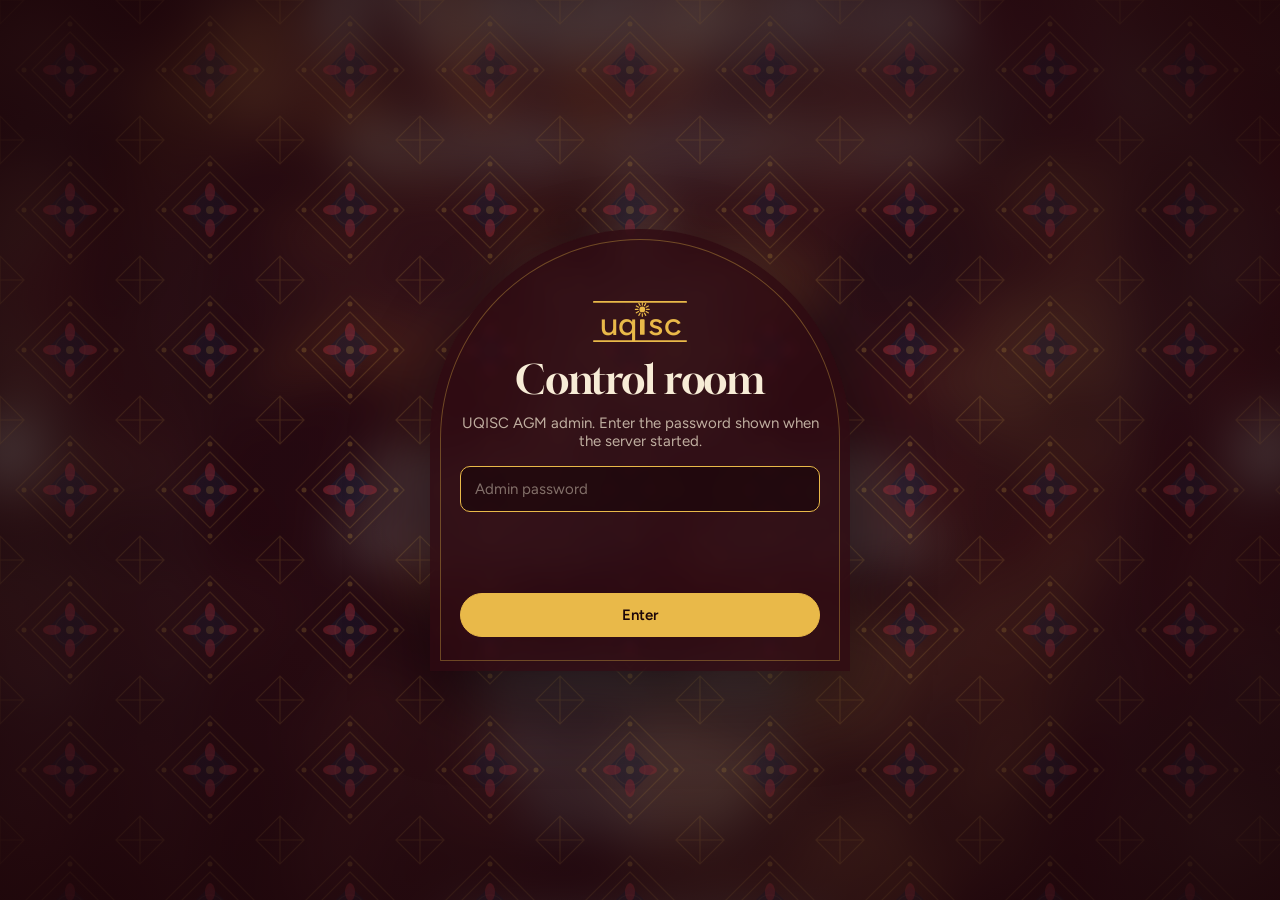
<file: admin.html>
<!doctype html>
<html lang="en">
<head>
<meta charset="utf-8">
<meta name="viewport" content="width=device-width, initial-scale=1">
<meta name="theme-color" content="#2b0a10">
<title>UQISC AGM — Admin</title>
<link rel="preconnect" href="https://fonts.googleapis.com">
<link rel="preconnect" href="https://fonts.gstatic.com" crossorigin>
<link href="https://fonts.googleapis.com/css2?family=Figtree:wght@400;500;600;700;800&family=Gloock&display=swap" rel="stylesheet">
<link rel="stylesheet" href="/theme.css">
<style>
  body { font-size: 15px; }
  .wrap { max-width: 1280px; margin: 0 auto; padding: 18px 16px 60px; }
  header.top { display: flex; align-items: center; gap: 16px; flex-wrap: wrap; padding: 6px 0 18px; border-bottom: 1px solid var(--line); }
  header.top .logo { width: 96px; }
  header.top h1 { font-size: 30px; }
  header.top .spacer { flex: 1; }
  header.top .links { display: flex; gap: 8px; flex-wrap: wrap; }

  .strip { display: grid; grid-template-columns: repeat(auto-fit, minmax(240px, 1fr)); gap: 12px; margin: 18px 0; }
  .card { background: var(--panel); border: 1px solid var(--line); border-radius: var(--radius); padding: 16px; backdrop-filter: blur(6px); -webkit-backdrop-filter: blur(6px); }
  .card h3 { margin: 0 0 10px; font-size: 12px; letter-spacing: .12em; text-transform: uppercase; color: var(--cream-dim); font-weight: 700; display: flex; align-items: center; gap: 8px; justify-content: space-between; }
  .big { font-size: 34px; font-weight: 800; color: var(--gold); letter-spacing: .14em; font-variant-numeric: tabular-nums; }
  .big.num { letter-spacing: 0; }
  .row { display: flex; gap: 8px; flex-wrap: wrap; align-items: center; }
  .stack { display: grid; gap: 10px; }
  .small { font-size: 13px; }

  nav.tabs { display: flex; gap: 6px; flex-wrap: wrap; border-bottom: 1px solid var(--line); margin: 6px 0 20px; }
  nav.tabs button { background: none; border: 0; border-bottom: 2.5px solid transparent; padding: 10px 14px; font-weight: 700; color: var(--cream-dim); cursor: pointer; }
  nav.tabs button[aria-selected="true"] { color: var(--gold); border-bottom-color: var(--gold); }
  nav.tabs .count { font-size: 12px; color: var(--cream-faint); margin-left: 4px; }

  .group-title { text-align: center; margin: 28px 0 14px; font-size: 22px; }
  .group-title:first-child { margin-top: 4px; }
  .grid { display: grid; grid-template-columns: repeat(auto-fill, minmax(340px, 1fr)); gap: 14px; }
  @media (max-width: 400px) { .grid { grid-template-columns: 1fr; } }
  .pos { display: grid; gap: 12px; align-content: start; }
  .pos.live { border-color: var(--ok); box-shadow: 0 0 0 1px var(--ok) inset; }
  .pos-head { display: flex; justify-content: space-between; align-items: flex-start; gap: 10px; }
  .pos-head h4 { margin: 0; font-family: var(--display); font-weight: 400; font-size: 24px; line-height: 1.05; }
  .pos-head .seats { font-size: 13px; color: var(--cream-dim); margin-top: 4px; }
  .cands { list-style: none; margin: 0; padding: 0; display: grid; gap: 6px; }
  .cands li { display: flex; align-items: center; gap: 8px; padding: 8px 8px 8px 12px; border-radius: 10px; background: rgba(20,4,7,.45); border: 1px solid var(--line); }
  .cands li .who { flex: 1; min-width: 0; }
  .cands li .who b { display: block; overflow-wrap: anywhere; }
  .cands li .who span { font-size: 13px; color: var(--cream-dim); }
  .empty { color: var(--cream-faint); font-style: italic; font-size: 14px; padding: 4px 0; }
  .addform { display: grid; grid-template-columns: 1fr auto; gap: 8px; }
  .addform .input { min-height: 40px; padding: 8px 12px; }
  .addform .blurb { grid-column: 1 / -1; }
  .pollbox { border-top: 1px dashed var(--line); padding-top: 12px; display: grid; gap: 10px; }
  .check { display: inline-flex; align-items: center; gap: 8px; font-size: 14px; color: var(--cream-dim); cursor: pointer; }
  .check input { width: 18px; height: 18px; accent-color: var(--gold); }
  .progress { height: 8px; border-radius: 8px; background: rgba(233,185,73,.14); overflow: hidden; }
  .progress i { display: block; height: 100%; background: var(--ok); transition: width .4s; }
  .res { display: grid; gap: 6px; }
  .res .r { display: grid; grid-template-columns: minmax(0, 1fr) 46px; gap: 4px 10px; align-items: center; font-size: 14px; }
  .res .r .lbl { overflow: hidden; text-overflow: ellipsis; white-space: nowrap; }
  .res .r .lbl.win { color: var(--gold); font-weight: 700; }
  .res .r .n { text-align: right; font-weight: 700; font-variant-numeric: tabular-nums; }
  .res .r .b { grid-column: 1 / -1; height: 5px; border-radius: 5px; background: rgba(233,185,73,.12); overflow: hidden; }
  .res .r .b i { display: block; height: 100%; background: var(--rose); }
  .res .r .b i.win { background: var(--gold); }
  .tie { color: var(--danger); font-weight: 700; font-size: 14px; }

  .two { display: grid; grid-template-columns: minmax(280px, 380px) 1fr; gap: 18px; align-items: start; }
  @media (max-width: 820px) { .two { grid-template-columns: 1fr; } }
  .list { display: grid; gap: 12px; }
  .award-card { display: flex; gap: 14px; align-items: center; justify-content: space-between; flex-wrap: wrap; }
  .award-card .t { font-family: var(--display); font-size: 22px; }
  .award-card .rcp { color: var(--gold); font-weight: 700; }
  .attendees { list-style: none; padding: 0; margin: 0; display: grid; grid-template-columns: repeat(auto-fill, minmax(240px, 1fr)); gap: 8px; }
  .attendees li { display: flex; align-items: center; justify-content: space-between; gap: 8px; padding: 8px 8px 8px 12px; border-radius: 10px; background: rgba(20,4,7,.45); border: 1px solid var(--line); }
  .attendees li span { font-size: 12px; color: var(--cream-faint); }

  .login { min-height: 100dvh; display: grid; place-items: center; padding: 16px; }
  .login form { width: min(420px, 100%); padding: 70px 30px 34px; text-align: center; display: grid; gap: 16px; }
  .login .logo { margin: 0 auto; width: 120px; }
</style>
</head>
<body>
<div class="backdrop" aria-hidden="true"></div>
<div class="conn" id="conn" hidden><span class="dot"></span><span>Reconnecting…</span></div>
<div id="root"></div>

<script src="/common.js"></script>
<script>
const KEY = "uqisc_agm_admin", TAB = "uqisc_agm_tab";
const root = document.getElementById("root");
const esc = UQ.esc;
let key = UQ.storage.get(KEY), v = null, tab = UQ.storage.get(TAB) || "elections", live = null;

// ---------------------------------------------------------------- login
function login(msg = "") {
  root.innerHTML = `<div class="login"><form class="arch" id="loginForm">${UQ.logo()}
    <h1 class="display" style="font-size:40px">Control room</h1>
    <p class="muted" style="margin:0">UQISC AGM admin. Enter the password shown when the server started.</p>
    <input class="input" type="password" id="pw" placeholder="Admin password" autofocus>
    <p class="error-msg">${esc(msg)}</p>
    <button class="btn primary">Enter</button></form></div>`;
  document.getElementById("loginForm").onsubmit = async (e) => {
    e.preventDefault();
    const pw = document.getElementById("pw").value;
    try { await UQ.post("/api/admin/login", {}, { "X-Admin-Key": pw }); key = pw; UQ.storage.set(KEY, pw); start(); }
    catch (err) { login(err.message); }
  };
}

async function act(action, body = {}) {
  try { return await UQ.post("/api/admin/" + action, body, { "X-Admin-Key": key }); }
  catch (err) {
    if (err.status === 401) { UQ.storage.del(KEY); live && live.close(); login("Session expired. Log in again."); }
    UQ.toast(err.message, true);
    throw err;
  }
}

// ---------------------------------------------------------------- helpers
const latestPoll = (pid) => [...v.polls].reverse().find((p) => p.positionId === pid && !p.superseded);
const onAir = (p) => (v.screen.mode === "voting" || v.screen.mode === "results") && v.screen.pollId === p.id;
const fmtTime = (t) => new Date(t * 1000).toLocaleTimeString([], { hour: "numeric", minute: "2-digit" });

function statusPill(p) {
  if (!p) return `<span class="pill">No vote yet</span>`;
  const air = onAir(p) ? ` <span class="pill onair">On air</span>` : "";
  return (p.status === "open" ? `<span class="pill open"><span class="dot pulse"></span>Voting</span>` : `<span class="pill closed">Closed</span>`) + air;
}

function results(p) {
  const t = p.tally, max = Math.max(1, ...Object.values(t.counts));
  const rows = [...p.options].sort((a, b) => t.counts[b.id] - t.counts[a.id]);
  return `<div class="res">${rows.map((o) => {
    const win = t.winners.includes(o.id), tie = t.tied.includes(o.id);
    return `<div class="r"><span class="lbl ${win || tie ? "win" : ""}">${win ? "★ " : tie ? "= " : ""}${esc(o.label)}${tie ? " (tie)" : ""}</span><span class="n">${t.counts[o.id]}</span>
      <span class="b"><i class="${win ? "win" : ""}" style="width:${(t.counts[o.id] / max) * 100}%"></i></span></div>`;
  }).join("")}</div>${t.tie ? `<div class="tie">Tie for the last seat — consider a run-off.</div>` : ""}`;
}

function pollControls(p, { rerun } = {}) {
  const n = v.attendeeCount, b = p.tally.ballots;
  const air = onAir(p);
  if (p.status === "open") {
    return `<div class="row" style="justify-content:space-between"><b>${b} <span class="muted" style="font-weight:500">of ${n} voted</span></b>
        <span class="small faint">opened ${fmtTime(p.openedAt)}</span></div>
      <div class="progress"><i style="width:${n ? Math.min(100, (b / n) * 100) : 0}%"></i></div>
      <div class="row">
        <button class="btn primary sm" data-act="closePoll" data-poll="${p.id}">Close voting</button>
        ${air && v.screen.mode === "voting" ? `<button class="btn sm" data-act="screenWait">Take off screen</button>`
          : `<button class="btn sm" data-act="screen" data-mode="voting" data-poll="${p.id}">Show on screen</button>`}
      </div>`;
  }
  return `${results(p)}
    <div class="row small faint">${b} ballots · closed ${p.closedAt ? fmtTime(p.closedAt) : ""}</div>
    <div class="row">
      ${air && v.screen.mode === "results" ? `<button class="btn sm live" data-act="screenWait">● On air — take off</button>`
        : `<button class="btn primary sm" data-act="screen" data-mode="results" data-poll="${p.id}">Air results</button>`}
      <button class="btn sm" data-act="reopenPoll" data-poll="${p.id}">Reopen</button>
      ${rerun ? `<button class="btn sm" data-act="rerun" data-pid="${rerun}">Re-run vote</button>`
        : `<button class="btn danger sm" data-act="deletePoll" data-poll="${p.id}">Delete</button>`}
    </div>`;
}

// ---------------------------------------------------------------- sections
function positionCard(pos) {
  const cands = v.candidates[pos.id] || [];
  const p = latestPoll(pos.id);
  const locked = p && p.status === "open";
  return `<article class="card pos ${locked ? "live" : ""}">
    <div class="pos-head"><div><h4>${esc(pos.title)}</h4>
      <div class="seats">${pos.seats > 1 ? `${pos.seats} seats · voters choose up to ${pos.seats}` : "1 seat"}</div></div>
      <div class="row" style="justify-content:flex-end">${statusPill(p)}</div></div>
    <ul class="cands">${cands.length ? cands.map((c, i) => `<li><div class="who"><b>${esc(c.name)}</b>${c.blurb ? `<span>${esc(c.blurb)}</span>` : ""}</div>
      <button class="btn icon" title="Move up" data-act="moveCandidate" data-pid="${pos.id}" data-cid="${c.id}" data-dir="-1" ${i === 0 || locked ? "disabled" : ""}>↑</button>
      <button class="btn icon" title="Move down" data-act="moveCandidate" data-pid="${pos.id}" data-cid="${c.id}" data-dir="1" ${i === cands.length - 1 || locked ? "disabled" : ""}>↓</button>
      <button class="btn icon danger" title="Remove" data-act="removeCandidate" data-pid="${pos.id}" data-cid="${c.id}" data-name="${esc(c.name)}" ${locked ? "disabled" : ""}>✕</button></li>`).join("")
      : `<li class="empty" style="background:none;border:0;padding:0">No candidates yet</li>`}</ul>
    <form class="addform" data-form="cand" data-pid="${pos.id}">
      <input class="input" id="cn-${pos.id}" placeholder="Add candidate (incl. floor nominations)" maxlength="60" ${locked ? "disabled" : ""}>
      <button class="btn sm" ${locked ? "disabled" : ""}>Add</button>
      <input class="input blurb" id="cb-${pos.id}" placeholder="Optional one-liner (e.g. degree, year)" maxlength="140" ${locked ? "disabled" : ""}>
    </form>
    <div class="pollbox">${p ? pollControls(p, { rerun: pos.id }) : `
      <div class="row" style="justify-content:flex-end">
        <button class="btn primary sm" data-act="openPos" data-pid="${pos.id}" ${cands.length ? "" : "disabled"}>Open voting</button>
      </div>`}</div>
  </article>`;
}

function electionsTab() {
  const groups = [];
  for (const pos of v.positions) {
    let g = groups.find((x) => x.name === pos.group);
    if (!g) groups.push((g = { name: pos.group, items: [] }));
    g.items.push(pos);
  }
  return groups.map((g) => `<h2 class="group-title"><span class="eyebrow">${esc(g.name)}</span></h2>
    <div class="grid">${g.items.map(positionCard).join("")}</div>`).join("");
}

function motionsTab() {
  const polls = v.polls.filter((p) => p.kind === "custom").reverse();
  return `<div class="two">
    <form class="card stack" data-form="custom">
      <h3>New motion / poll</h3>
      <div class="field"><label for="m-title">Question</label><input class="input" id="m-title" maxlength="140" placeholder="e.g. Adopt the amended constitution?"></div>
      <div class="field"><label for="m-sub">Details (optional)</label><input class="input" id="m-sub" maxlength="200" placeholder="Moved by … seconded by …"></div>
      <div class="field"><label for="m-opts">Options, one per line</label><textarea class="input" id="m-opts" rows="4">For\nAgainst</textarea></div>
      <div class="row" style="justify-content:space-between">
        <div class="field" style="grid-auto-flow:column;align-items:center;gap:8px"><label for="m-max">Max choices</label>
          <input class="input" id="m-max" type="number" min="1" max="12" value="1" style="width:76px;min-height:40px"></div>
      </div>
      <button class="btn primary">Create &amp; open voting</button>
      <p class="small faint" style="margin:0">Opening a poll closes any other open poll.</p>
    </form>
    <div class="list">${polls.length ? polls.map((p) => `<article class="card pos ${p.status === "open" ? "live" : ""}">
        <div class="pos-head"><div><h4>${esc(p.title)}</h4>${p.subtitle ? `<div class="seats">${esc(p.subtitle)}</div>` : ""}</div><div class="row">${statusPill(p)}</div></div>
        <div class="pollbox">${pollControls(p)}</div></article>`).join("")
      : `<div class="card empty">No motions yet. Use this for constitutional amendments, procedural votes, or anything else the meeting needs to decide.</div>`}</div>
  </div>`;
}

function awardsTab() {
  const air = (a) => v.screen.mode === "award" && v.screen.awardId === a.id;
  return `<div class="two">
    <form class="card stack" data-form="award">
      <h3>New special award</h3>
      <div class="field"><label for="aw-title">Award</label><input class="input" id="aw-title" maxlength="80" placeholder="e.g. Volunteer of the Year"></div>
      <div class="field"><label for="aw-rcp">Recipient</label><input class="input" id="aw-rcp" maxlength="80" placeholder="Name"></div>
      <div class="field"><label for="aw-blurb">Citation (optional)</label><textarea class="input" id="aw-blurb" maxlength="240" rows="3" placeholder="For going above and beyond at Diwali Night…"></textarea></div>
      <button class="btn primary">Add award</button>
    </form>
    <div class="list">${v.awards.length ? v.awards.map((a, i) => `<article class="card award-card">
        <div><div class="t">${esc(a.title)}</div><div class="rcp">${esc(a.recipient)}</div>${a.blurb ? `<div class="small muted" style="margin-top:4px">${esc(a.blurb)}</div>` : ""}</div>
        <div class="row">
          ${air(a) ? `<button class="btn sm live" data-act="screenWait">● On air — take off</button>`
            : `<button class="btn primary sm" data-act="screen" data-mode="award" data-award="${a.id}">Present on screen</button>`}
          <button class="btn icon" title="Move up" data-act="moveAward" data-award="${a.id}" data-dir="-1" ${i === 0 ? "disabled" : ""}>↑</button>
          <button class="btn icon" title="Move down" data-act="moveAward" data-award="${a.id}" data-dir="1" ${i === v.awards.length - 1 ? "disabled" : ""}>↓</button>
          <button class="btn icon danger" title="Delete" data-act="removeAward" data-award="${a.id}" data-name="${esc(a.title)}">✕</button>
        </div></article>`).join("") : `<div class="card empty">No awards yet. Add them here, then present each one on the big screen when it's time.</div>`}</div>
  </div>`;
}

function attendeesTab() {
  const q = (document.getElementById("att-q")?.value || "").trim().toLowerCase();
  const list = [...v.attendees].sort((a, b) => a.name.localeCompare(b.name))
    .filter((a) => !q || a.name.toLowerCase().includes(q) || (a.code || "").toLowerCase().includes(q));
  return `<div class="card stack">
    <div class="row" style="justify-content:space-between">
      <h3 style="margin:0">${v.attendeeCount} checked in · ${v.codesTotal - v.codesUsed} codes unused</h3>
      <button class="btn danger sm" data-act="resetAttendance">Clear all check-ins</button>
    </div>
    <input class="input" id="att-q" placeholder="Search by name or code" style="max-width:340px;min-height:40px">
    <p class="small faint" style="margin:0">Removing someone signs their phone out and frees their code, so they can check in again with the same card (e.g. on a new phone). Votes already cast are kept.</p>
    ${list.length ? `<ul class="attendees">${list.map((a) => `<li><div><b>${esc(a.name)}</b><br><span>Code ${esc(a.code || "—")} · ${fmtTime(a.joinedAt)}</span></div>
      <button class="btn icon danger" title="Remove" data-act="removeAttendee" data-id="${a.id}" data-name="${esc(a.name)}">✕</button></li>`).join("")}</ul>`
      : `<div class="empty">${q ? "No matches." : "Nobody has checked in yet."}</div>`}
  </div>`;
}

function settingsTab() {
  return `<div class="two">
    <form class="card stack" data-form="event">
      <h3>Event details</h3>
      <div class="field"><label for="ev-title">Title</label><input class="input" id="ev-title" maxlength="80" value="${esc(v.event.title)}"></div>
      <div class="field"><label for="ev-sub">Subtitle</label><input class="input" id="ev-sub" maxlength="80" value="${esc(v.event.subtitle)}"></div>
      <button class="btn primary">Save</button>
    </form>
    <div class="card stack">
      <h3>Voting codes</h3>
      <p class="small muted" style="margin:0">${v.codesTotal} single-use personal codes. Print them, cut them out and hand one to each member as they arrive.</p>
      <div class="row"><a class="btn primary sm" href="/codes" target="_blank" rel="noopener">Print code cards ↗</a>
        <button class="btn danger sm" data-act="regenerateCodes">Generate new codes</button></div>
      <p class="small faint" style="margin:0">Generating new codes makes every printed card useless and signs everyone out.</p>
    </div>
    <div class="card stack">
      <h3>Danger zone</h3>
      <p class="small muted" style="margin:0">Wipes every candidate, poll, result, award and check-in. Voting codes are kept (and freed up). Download results first.</p>
      <div class="row"><a class="btn sm" href="/api/admin/export.csv?key=${encodeURIComponent(key)}">Download results CSV</a>
        <button class="btn danger sm" data-act="factoryReset">Reset everything</button></div>
    </div>
  </div>`;
}

// ---------------------------------------------------------------- main render
function screenLabel() {
  const s = v.screen;
  if (s.mode === "award") return `Award: ${v.awards.find((a) => a.id === s.awardId)?.title || ""}`;
  const p = v.polls.find((x) => x.id === s.pollId);
  if (s.mode === "voting" && p) return `Live vote: ${p.title}`;
  if (s.mode === "results" && p) return `Results: ${p.title}`;
  return "Waiting screen";
}

function draw() {
  if (!v) return;
  const active = v.polls.find((p) => p.id === v.activePollId);
  const tabs = [["elections", "Elections"], ["motions", "Motions"], ["awards", "Awards", v.awards.length], ["attendees", "Attendees", v.attendeeCount], ["settings", "Settings"]];
  const body = { elections: electionsTab, motions: motionsTab, awards: awardsTab, attendees: attendeesTab, settings: settingsTab }[tab]();
  UQ.render(root, `<div class="wrap">
    <header class="top">${UQ.logo()}<h1 class="display">Control room</h1><span class="spacer"></span>
      <div class="links">
        <a class="btn sm" href="/screen" target="_blank" rel="noopener">Open big screen ↗</a>
        <a class="btn sm" href="/" target="_blank" rel="noopener">Audience view ↗</a>
        <button class="btn sm" data-act="logout">Log out</button>
      </div></header>

    <section class="strip">
      <div class="card"><h3>Check-in ${v.checkinOpen ? `<span class="pill open">Open</span>` : `<span class="pill">Closed</span>`}</h3>
        <div class="big num">${v.attendeeCount}</div>
        <div class="small faint">members checked in · ${v.codesUsed} of ${v.codesTotal} codes used</div>
        <div class="row" style="margin-top:10px">
          <button class="btn sm ${v.checkinOpen ? "" : "primary"}" data-act="checkin" data-open="${!v.checkinOpen}">${v.checkinOpen ? "Close check-in" : "Reopen check-in"}</button>
          <a class="btn sm" href="/codes" target="_blank" rel="noopener">Print codes ↗</a>
        </div></div>
      <div class="card"><h3>Open vote ${active ? `<span class="pill open"><span class="dot pulse"></span>Live</span>` : ""}</h3>
        ${active ? `<div style="font-weight:700;font-size:17px">${esc(active.title)}</div>
          <div class="small muted">${active.tally.ballots} of ${v.attendeeCount} voted</div>
          <div class="row" style="margin-top:10px"><button class="btn primary sm" data-act="closePoll" data-poll="${active.id}">Close voting</button></div>`
          : `<div class="small muted">No vote is open. Audience phones show the waiting screen.</div>`}</div>
      <div class="card"><h3>Big screen ${v.screen.mode !== "waiting" ? `<span class="pill onair">On air</span>` : ""}</h3>
        <div style="font-weight:700">${esc(screenLabel())}</div>
        <div class="row" style="margin-top:10px">
          <button class="btn sm" data-act="screenWait" ${v.screen.mode === "waiting" ? "disabled" : ""}>Back to waiting</button>
        </div></div>
    </section>

    <nav class="tabs" role="tablist">${tabs.map(([id, label, n]) => `<button role="tab" aria-selected="${tab === id}" data-tab="${id}">${label}${n != null ? `<span class="count">${n}</span>` : ""}</button>`).join("")}</nav>
    <main>${body}</main>
  </div>`);
}

// ---------------------------------------------------------------- events
root.addEventListener("click", async (e) => {
  const t = e.target.closest("[data-tab]");
  if (t) { tab = t.dataset.tab; UQ.storage.set(TAB, tab); return draw(); }
  const b = e.target.closest("[data-act]");
  if (!b || b.disabled) return;
  const d = b.dataset;
  try {
    switch (d.act) {
      case "logout": UQ.storage.del(KEY); live && live.close(); return login();
      case "moveCandidate": return await act("moveCandidate", { positionId: d.pid, candidateId: d.cid, dir: +d.dir });
      case "removeCandidate":
        if (confirm(`Remove ${d.name}?`)) await act("removeCandidate", { positionId: d.pid, candidateId: d.cid });
        return;
      case "openPos":
        await act("openPositionPoll", { positionId: d.pid });
        return UQ.toast("Voting is open — ballots are on everyone's phones.");
      case "rerun":
        if (confirm("Re-run this vote? The previous result will be discarded and a fresh ballot opened with the current candidate list.")) {
          await act("openPositionPoll", { positionId: d.pid });
          UQ.toast("New vote opened.");
        }
        return;
      case "closePoll": await act("closePoll", { pollId: d.poll }); return UQ.toast("Voting closed.");
      case "reopenPoll": return await act("reopenPoll", { pollId: d.poll });
      case "deletePoll": if (confirm("Delete this poll and its results?")) await act("deletePoll", { pollId: d.poll }); return;
      case "screen": return await act("setScreen", { mode: d.mode, pollId: d.poll, awardId: d.award });
      case "screenWait": return await act("setScreen", { mode: "waiting" });
      case "moveAward": return await act("moveAward", { awardId: d.award, dir: +d.dir });
      case "removeAward": if (confirm(`Delete “${d.name}”?`)) await act("removeAward", { awardId: d.award }); return;
      case "checkin": return await act("setCheckin", { open: d.open === "true" });
      case "regenerateCodes": {
        const c = prompt("This replaces ALL voting codes. Printed cards stop working and everyone is signed out. Type NEW CODES to confirm.");
        if (c) { await act("regenerateCodes", { confirm: c }); UQ.toast("New codes generated — reprint the cards."); }
        return;
      }
      case "removeAttendee": if (confirm(`Sign out ${d.name} and free their code?`)) await act("removeAttendee", { attendeeId: d.id }); return;
      case "resetAttendance": if (confirm("Sign out every attendee? They'll all need to check in again.")) await act("resetAttendance"); return;
      case "factoryReset": {
        const c = prompt("This wipes EVERYTHING. Type RESET to confirm.");
        if (c) { await act("factoryReset", { confirm: c }); UQ.toast("Everything has been reset."); }
        return;
      }
    }
  } catch {}
});

root.addEventListener("input", (e) => { if (e.target.id === "att-q") draw(); });

root.addEventListener("submit", async (e) => {
  e.preventDefault();
  const f = e.target, val = (id) => document.getElementById(id).value;
  const clear = (...ids) => ids.forEach((id) => (document.getElementById(id).value = ""));
  try {
    if (f.dataset.form === "cand") {
      const pid = f.dataset.pid;
      if (!val("cn-" + pid).trim()) return;
      await act("addCandidate", { positionId: pid, name: val("cn-" + pid), blurb: val("cb-" + pid) });
      clear("cn-" + pid, "cb-" + pid);
      document.getElementById("cn-" + pid)?.focus();
    }
    if (f.dataset.form === "custom") {
      await act("createCustomPoll", {
        title: val("m-title"), subtitle: val("m-sub"), options: val("m-opts").split("\n"),
        maxChoices: +val("m-max") || 1,
      });
      clear("m-title", "m-sub");
      UQ.toast("Poll is open.");
    }
    if (f.dataset.form === "award") {
      await act("addAward", { title: val("aw-title"), recipient: val("aw-rcp"), blurb: val("aw-blurb") });
      clear("aw-title", "aw-rcp", "aw-blurb");
      UQ.toast("Award added.");
    }
    if (f.dataset.form === "event") {
      await act("setEvent", { title: val("ev-title"), subtitle: val("ev-sub") });
      UQ.toast("Saved.");
    }
  } catch {}
});

async function start() {
  try { await UQ.post("/api/admin/login", {}, { "X-Admin-Key": key }); }
  catch (err) { UQ.storage.del(KEY); return login(err.status === 401 ? "" : err.message); }
  root.innerHTML = `<p class="center muted" style="margin-top:30vh">Connecting…</p>`;
  live = UQ.stream(() => ({ role: "admin", key }), (data) => { v = data; draw(); },
    (ok) => (document.getElementById("conn").hidden = ok));
}

key ? start() : login();
</script>
</body>
</html>
</file>
<file: theme.css>
/* UQISC AGM — shared theme (maroon rug + gold, after the nomination poster) */
:root {
  --maroon-950: #1c0609;
  --maroon-900: #2b0a10;
  --maroon-800: #3e0f18;
  --maroon-700: #5a1622;
  --wine: #7d2130;
  --rose: #b8323f;
  --gold: #e9b949;
  --gold-soft: #d9a441;
  --gold-dim: rgba(233, 185, 73, 0.35);
  --cream: #f7ecd6;
  --cream-dim: rgba(247, 236, 214, 0.72);
  --cream-faint: rgba(247, 236, 214, 0.45);
  --navy: #141d3d;
  --ok: #8fd18b;
  --danger: #ff8a7a;
  --panel: rgba(46, 10, 17, 0.78);
  --panel-solid: #34101a;
  --line: rgba(233, 185, 73, 0.22);
  --radius: 14px;
  --display: "Gloock", "DM Serif Display", Georgia, serif;
  --body: "Figtree", system-ui, -apple-system, "Segoe UI", sans-serif;
  color-scheme: dark;
}

* { box-sizing: border-box; }
html, body { margin: 0; min-height: 100%; }
body {
  font-family: var(--body);
  color: var(--cream);
  background: var(--maroon-900);
  -webkit-font-smoothing: antialiased;
  -webkit-tap-highlight-color: transparent;
}
button, input, textarea, select { font: inherit; color: inherit; }

/* ------------------------------------------------ backdrop */
.backdrop { position: fixed; inset: 0; z-index: -1; overflow: hidden; background: var(--maroon-900); }
.backdrop::before {
  content: ""; position: absolute; inset: -60px;
  background: url("/poster.webp") center / cover no-repeat;
  filter: blur(26px) saturate(1.25) brightness(0.55);
}
.backdrop::after {
  content: ""; position: absolute; inset: 0;
  background:
    radial-gradient(ellipse at center, rgba(28, 6, 9, 0) 30%, rgba(28, 6, 9, 0.85) 100%),
    url("data:image/svg+xml,%3Csvg xmlns='http://www.w3.org/2000/svg' width='140' height='140' viewBox='0 0 140 140'%3E%3Cg fill='none' stroke='%23d9a441' stroke-opacity='.18' stroke-width='1.2'%3E%3Cpath d='M70 16 L124 70 L70 124 L16 70Z'/%3E%3Cpath d='M70 32 L108 70 L70 108 L32 70Z'/%3E%3Ccircle cx='70' cy='70' r='15'/%3E%3Cpath d='M0 0 L24 0 L0 24Z M140 0 L116 0 L140 24Z M0 140 L24 140 L0 116Z M140 140 L116 140 L140 116Z'/%3E%3C/g%3E%3Cpath d='M70 46 L94 70 L70 94 L46 70Z' fill='%23141d3d' fill-opacity='.4'/%3E%3Cg fill='%23b8323f' fill-opacity='.4'%3E%3Cellipse cx='70' cy='52' rx='5' ry='9'/%3E%3Cellipse cx='70' cy='88' rx='5' ry='9'/%3E%3Cellipse cx='52' cy='70' rx='9' ry='5'/%3E%3Cellipse cx='88' cy='70' rx='9' ry='5'/%3E%3C/g%3E%3Cg fill='%23e9b949' fill-opacity='.22'%3E%3Ccircle cx='70' cy='70' r='4'/%3E%3Ccircle cx='70' cy='24' r='2.5'/%3E%3Ccircle cx='70' cy='116' r='2.5'/%3E%3Ccircle cx='24' cy='70' r='2.5'/%3E%3Ccircle cx='116' cy='70' r='2.5'/%3E%3C/g%3E%3C/svg%3E");
}

/* ------------------------------------------------ logo */
.logo { display: block; color: var(--gold); width: 150px; height: auto; }
.logo .sun { transform-origin: 108px 18px; animation: spin 40s linear infinite; }
@keyframes spin { to { transform: rotate(360deg); } }
@media (prefers-reduced-motion: reduce) { .logo .sun, .sun-spin { animation: none !important; } }

/* ------------------------------------------------ arch panel */
.arch {
  position: relative;
  background: var(--panel);
  border-radius: 9999px 9999px 22px 22px;
  backdrop-filter: blur(6px);
  -webkit-backdrop-filter: blur(6px);
  box-shadow: 0 30px 80px rgba(0, 0, 0, 0.45);
}
.arch::before {
  content: ""; position: absolute; inset: 10px; pointer-events: none;
  border: 1.5px solid var(--gold-dim);
  border-radius: inherit;
}

/* ------------------------------------------------ type */
.display { font-family: var(--display); font-weight: 400; line-height: 0.95; letter-spacing: -0.01em; margin: 0; }
.eyebrow {
  display: inline-block; font-weight: 600; letter-spacing: 0.02em;
  text-decoration: underline; text-decoration-color: var(--gold-dim);
  text-underline-offset: 5px; text-decoration-thickness: 2px;
}
.gold { color: var(--gold); }
.muted { color: var(--cream-dim); }
.faint { color: var(--cream-faint); }
.center { text-align: center; }

/* ------------------------------------------------ controls */
.btn {
  display: inline-flex; align-items: center; justify-content: center; gap: 8px;
  min-height: 44px; padding: 10px 18px; border-radius: 999px;
  border: 1.5px solid var(--gold-dim); background: rgba(233, 185, 73, 0.06);
  color: var(--cream); font-weight: 600; cursor: pointer; text-decoration: none;
  transition: background 0.15s, border-color 0.15s, transform 0.1s, opacity 0.15s;
}
.btn:hover { background: rgba(233, 185, 73, 0.14); border-color: var(--gold); }
.btn:active { transform: scale(0.98); }
.btn:disabled { opacity: 0.4; cursor: not-allowed; transform: none; }
.btn.primary { background: var(--gold); border-color: var(--gold); color: var(--maroon-950); }
.btn.primary:hover { background: #f3c85e; }
.btn.danger { border-color: rgba(255, 138, 122, 0.45); color: var(--danger); background: transparent; }
.btn.danger:hover { background: rgba(255, 138, 122, 0.1); border-color: var(--danger); }
.btn.sm { min-height: 34px; padding: 6px 12px; font-size: 14px; }
.btn.icon { min-height: 32px; width: 32px; padding: 0; font-size: 15px; }
.btn.live { border-color: var(--ok); color: var(--ok); }

.field { display: grid; gap: 6px; text-align: left; }
.field label { font-size: 13px; font-weight: 600; color: var(--cream-dim); letter-spacing: 0.02em; }
.input {
  width: 100%; min-height: 46px; padding: 10px 14px;
  background: rgba(20, 4, 7, 0.55); border: 1.5px solid var(--line); border-radius: 10px;
  outline: none; transition: border-color 0.15s;
}
.input:focus { border-color: var(--gold); }
.input::placeholder { color: var(--cream-faint); }
textarea.input { resize: vertical; min-height: 80px; }

.pill {
  display: inline-flex; align-items: center; gap: 6px; padding: 3px 10px; border-radius: 999px;
  font-size: 12px; font-weight: 700; letter-spacing: 0.04em; text-transform: uppercase;
  border: 1px solid var(--line); color: var(--cream-dim); white-space: nowrap;
}
.pill.open { color: var(--ok); border-color: rgba(143, 209, 139, 0.5); }
.pill.closed { color: var(--gold); border-color: var(--gold-dim); }
.pill.onair { color: var(--maroon-950); background: var(--gold); border-color: var(--gold); }
.dot { width: 8px; height: 8px; border-radius: 50%; background: currentColor; display: inline-block; }
.dot.pulse { animation: pulse 1.6s ease-in-out infinite; }
@keyframes pulse { 50% { opacity: 0.3; } }

.error-msg { color: var(--danger); font-weight: 600; min-height: 1.3em; }
.toast {
  position: fixed; left: 50%; bottom: 24px; transform: translateX(-50%) translateY(20px);
  background: var(--panel-solid); border: 1px solid var(--gold-dim); padding: 12px 18px; border-radius: 12px;
  opacity: 0; transition: 0.25s; pointer-events: none; z-index: 100; max-width: calc(100vw - 32px);
}
.toast.show { opacity: 1; transform: translateX(-50%); }
.toast.bad { border-color: var(--danger); color: var(--danger); }

.conn { position: fixed; top: 10px; right: 12px; font-size: 12px; color: var(--cream-faint); display: flex; gap: 6px; align-items: center; z-index: 50; }
.conn[hidden] { display: none; }
.conn .dot { background: var(--ok); }
.conn.down .dot { background: var(--danger); }

.fade-in { animation: fadeIn 0.5s ease both; }
@keyframes fadeIn { from { opacity: 0; transform: translateY(10px); } }
</file>
